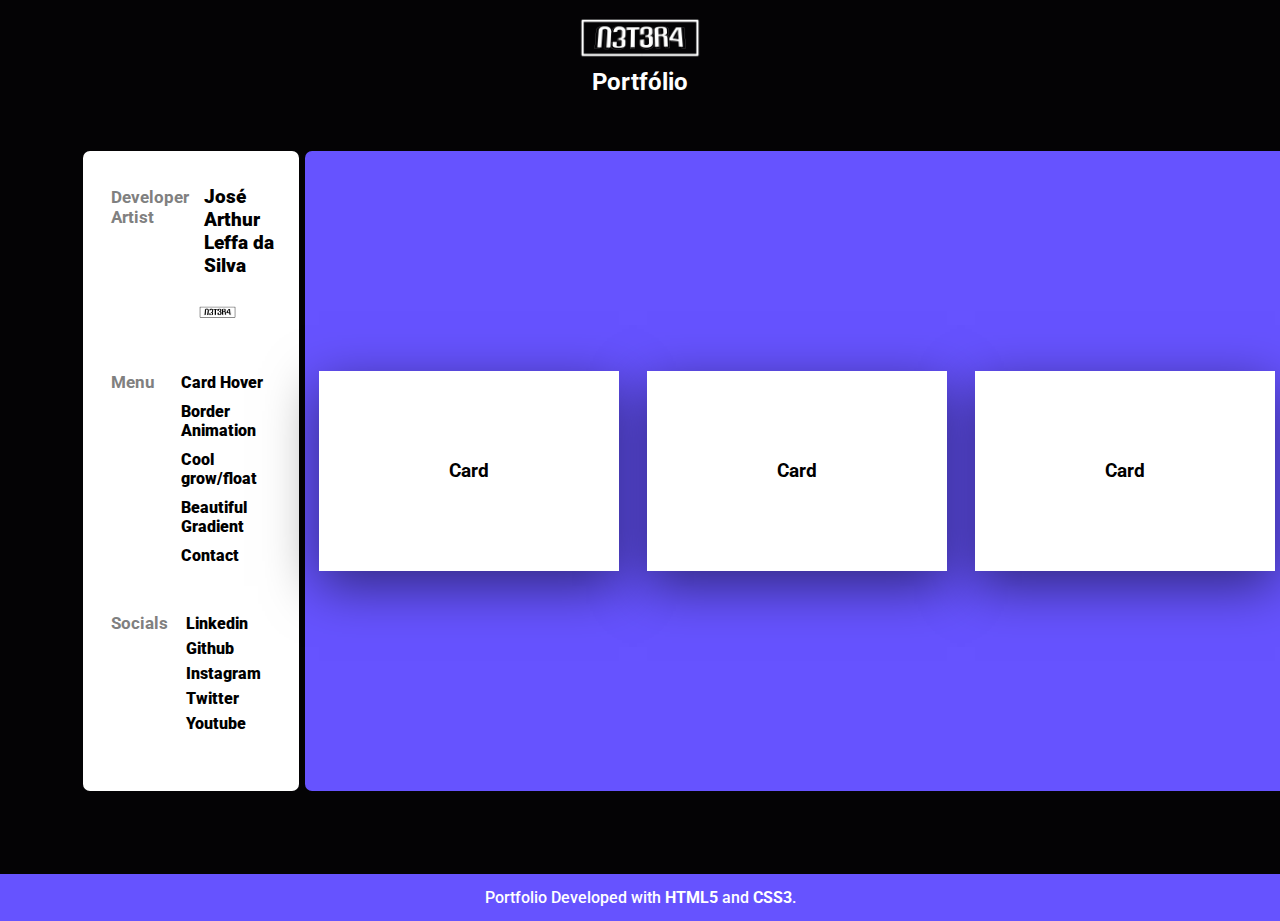
<file: index.html>
<!DOCTYPE html>
<html>

<head>
  <meta charset="utf-8">
  <meta name="viewport" content="width=device-width">
  <title>Portfólio</title>
  <link href="style.css" rel="stylesheet" type="text/css" />
  <link rel="icon" type="image/x-icon" href="favicon.png">
</head>

<body>

  <div class='logo-div'>
    <img src='logo.png' class='logo-top'>
    <h2>Portfólio</h2>
  </div>

  <!--  Quadro Principal  -->
  <div class='frame'>

    <!-- Menu -->
    <div class='side-menu'>

      <!-- Opção Menu de Identificação -->
      <div class='menu-item'>

        <!-- Título do item -->
        <div class='menu-item-title'>
          <h5>Developer Artist</h5>
        </div>

        <!-- Links -->
        <div class='menu-item-nav' id='name'>
          <p>José Arthur Leffa da Silva</p>
          <a href='https://open.spotify.com/artist/4T1YemQzUOYXRFoQW3nEl6' target="_blank"><img src='logo_black.png'
              class='logo'></a>
        </div>

      </div>

      <!-- Opção Menu de Artes CSS -->
      <div class='menu-item'>

        <!-- Título do item -->
        <div class='menu-item-title'>
          <h5>Menu</h5>
        </div>

        <!-- Links -->
        <div class='menu-item-nav'>
          <a href='index.html'>Card Hover</a>
          <a href='border.html'>Border Animation</a>
          <a href='grow.html'>Cool grow/float</a>
          <a href='gradient.html'>Beautiful Gradient</a>
          <a href='thank.html'>Contact</a>
        </div>

      </div>

      <!-- Menu Social -->
      <div class='menu-item'>

        <!-- Título do item -->
        <div class='menu-item-title'>
          <h5>Socials</h5>
        </div>

        <!-- Links -->
        <div class='menu-item-nav'>
          <ul>
            <li>
              <a href='https://www.linkedin.com/in/jos%C3%A9-arthur-leffa/' target="_blank">Linkedin</a>
            </li>
            <li>
              <a href='https://github.com/n3t3r4' target="_blank">Github</a>
            </li>
            <li>
              <a href='https://www.instagram.com/n3t3r4' target="_blank">Instagram</a>
            </li>
            <li>
              <a href='https://twitter.com/n3t3r4' target="_blank">Twitter</a>
            </li>
            <li>
              <a href='https://www.youtube.com/channel/UCCMzMfdz08-WOwqhCOuwPaA' target="_blank">Youtube</a>
            </li>
          </ul>
        </div>

      </div>

    </div>

    <!-- Quadro de pintura -->
    <div class='page'>

      <div class='container'>

        <!-- Card Hover Grow -->


        <div class="card">

          <div class='face close'>

            <div class='card-content'>
              <h3>Card</h3>
            </div>

          </div>

          <div class='face open'>
            <div clas='content'>
              <p>Lorem ipsum dolor sit amet, consectetur adipiscing elit, sed do eiusmod tempor incididunt ut labore et
                dolore magna aliqua. Ut enim ad minim veniam, quis nostrud exercitation ullamco laboris nisi ut aliquip
                ex ea commodo consequat.</p>
            </div>
          </div>
        </div>

        <div class="card">

          <div class='face close'>

            <div class='card-content'>
              <h3>Card</h3>
            </div>

          </div>

          <div class='face open'>
            <div clas='content'>
              <p>Lorem ipsum dolor sit amet, consectetur adipiscing elit, sed do eiusmod tempor incididunt ut labore et
                dolore magna aliqua. Ut enim ad minim veniam, quis nostrud exercitation ullamco laboris nisi ut aliquip
                ex ea commodo consequat.</p>
            </div>
          </div>
        </div>

        <div class="card">

          <div class='face close'>

            <div class='card-content'>
              <h3>Card</h3>
            </div>

          </div>

          <div class='face open'>
            <div clas='content'>
              <p>Lorem ipsum dolor sit amet, consectetur adipiscing elit, sed do eiusmod tempor incididunt ut labore et
                dolore magna aliqua. Ut enim ad minim veniam, quis nostrud exercitation ullamco laboris nisi ut aliquip
                ex ea commodo consequat.</p>
            </div>
          </div>
        </div>

      </div>

    </div>
  </div>

  <footer>
    <span>Portfolio Developed with <b>HTML5</b> and <b>CSS3</b>.</span>
  </footer>


</body>

</html>
</file>
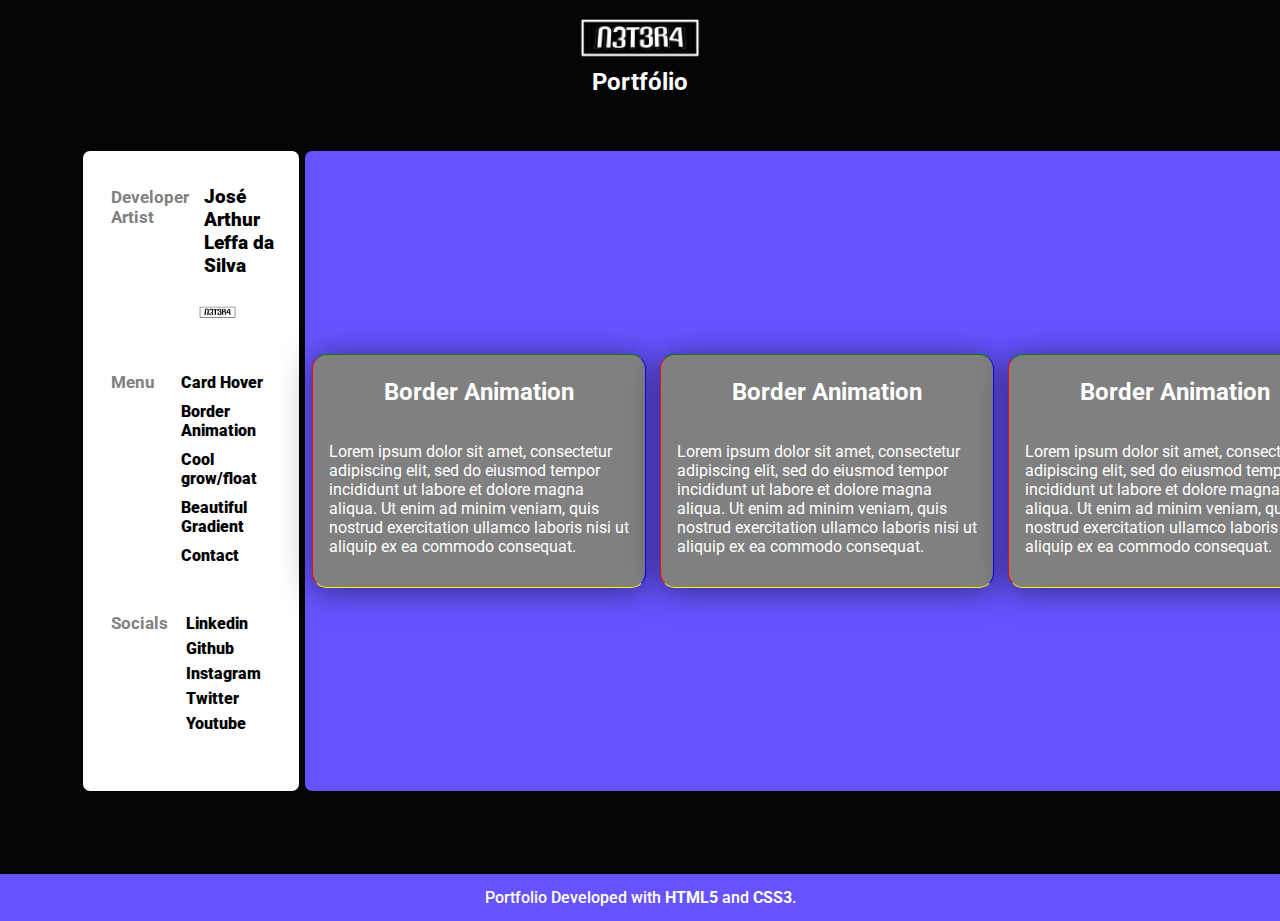
<file: border.html>
<!DOCTYPE html>
<html>

<head>
  <meta charset="utf-8">
  <meta name="viewport" content="width=device-width">
  <title>Portfólio</title>
  <link href="style.css" rel="stylesheet" type="text/css" />
  <link rel="icon" type="image/x-icon" href="favicon.png">
</head>

<body>

  <div class='logo-div'>
    <img src='logo.png' class='logo-top'>
    <h2>Portfólio</h2>
  </div>

  <!--  Quadro Principal  -->
  <div class='frame'>

    <!-- Menu -->
    <div class='side-menu'>

      <!-- Opção Menu de Identificação -->
      <div class='menu-item'>

        <!-- Título do item -->
        <div class='menu-item-title'>
          <h5>Developer Artist</h5>
        </div>

        <!-- Links -->
        <div class='menu-item-nav' id='name' id='name'>
          <p>José Arthur Leffa da Silva</p>
          <a href='https://open.spotify.com/artist/4T1YemQzUOYXRFoQW3nEl6' target="_blank"><img src='logo_black.png'
              class='logo'></a>
        </div>

      </div>

      <!-- Opção Menu de Artes CSS -->
      <div class='menu-item'>

        <!-- Título do item -->
        <div class='menu-item-title'>
          <h5>Menu</h5>
        </div>

        <!-- Links -->
        <div class='menu-item-nav'>
          <a href='index.html'>Card Hover</a>
          <a href='border.html'>Border Animation</a>
          <a href='grow.html'>Cool grow/float</a>
          <a href='gradient.html'>Beautiful Gradient</a>
          <a href='thank.html'>Contact</a>
        </div>

      </div>

      <!-- Menu Social -->
      <div class='menu-item'>

        <!-- Título do item -->
        <div class='menu-item-title'>
          <h5>Socials</h5>
        </div>

        <!-- Links -->
        <div class='menu-item-nav'>
          <ul>
            <li>
              <a href='https://www.linkedin.com/in/jos%C3%A9-arthur-leffa/' target="_blank">Linkedin</a>
            </li>
            <li>
              <a href='https://github.com/n3t3r4' target="_blank">Github</a>
            </li>
            <li>
              <a href='https://www.instagram.com/n3t3r4' target="_blank">Instagram</a>
            </li>
            <li>
              <a href='https://twitter.com/n3t3r4' target="_blank">Twitter</a>
            </li>
            <li>
              <a href='https://www.youtube.com/channel/UCCMzMfdz08-WOwqhCOuwPaA' target="_blank">Youtube</a>
            </li>
          </ul>
        </div>

      </div>

    </div>

    <!-- Quadro de pintura -->
    <div class='page'>

      <div class='container'>

        <!-- Border Animation -->

        <article class='border-animation'>
          <h2>Border Animation</h2>

          <p>Lorem ipsum dolor sit amet, consectetur adipiscing elit, sed do eiusmod tempor incididunt ut labore et
            dolore magna aliqua. Ut enim ad minim veniam, quis nostrud exercitation ullamco laboris nisi ut aliquip
            ex ea commodo consequat.</p>

          <span class='border-animation-top'></span>
          <span class='border-animation-right'></span>
          <span class='border-animation-bottom'></span>
          <span class='border-animation-left'></span>

        </article>

        <article class='border-animation'>
          <h2>Border Animation</h2>

          <p>Lorem ipsum dolor sit amet, consectetur adipiscing elit, sed do eiusmod tempor incididunt ut labore et
            dolore magna aliqua. Ut enim ad minim veniam, quis nostrud exercitation ullamco laboris nisi ut aliquip
            ex ea commodo consequat.</p>

          <span class='border-animation-top'></span>
          <span class='border-animation-right'></span>
          <span class='border-animation-bottom'></span>
          <span class='border-animation-left'></span>

        </article>

        <article class='border-animation'>
          <h2>Border Animation</h2>

          <p>Lorem ipsum dolor sit amet, consectetur adipiscing elit, sed do eiusmod tempor incididunt ut labore et
            dolore magna aliqua. Ut enim ad minim veniam, quis nostrud exercitation ullamco laboris nisi ut aliquip
            ex ea commodo consequat.</p>

          <span class='border-animation-top'></span>
          <span class='border-animation-right'></span>
          <span class='border-animation-bottom'></span>
          <span class='border-animation-left'></span>

        </article>

      </div>

    </div>
  </div>

  <footer>
    <span>Portfolio Developed with <b>HTML5</b> and <b>CSS3</b>.</span>
  </footer>


</body>

</html>
</file>
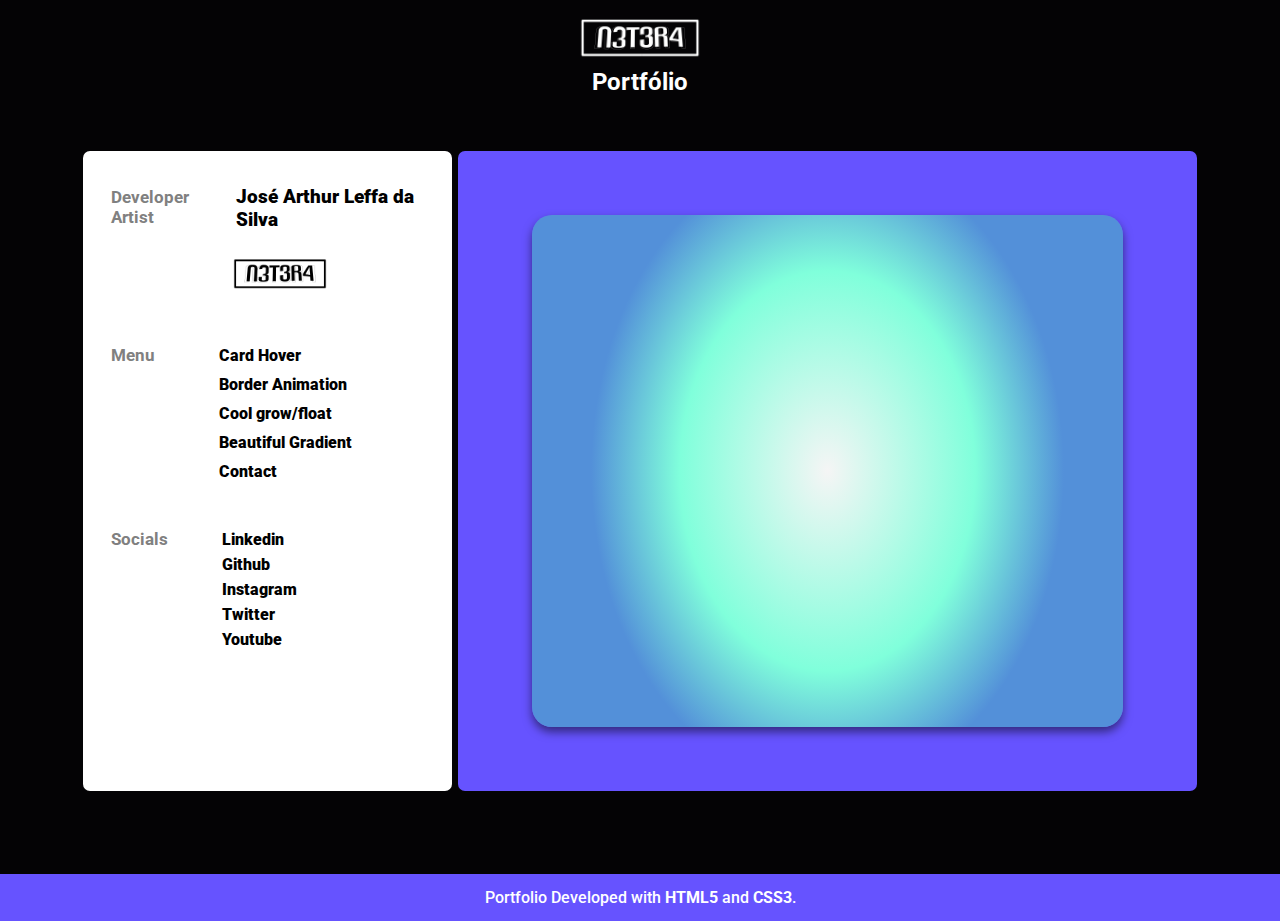
<file: gradient.html>
<!DOCTYPE html>
<html>

<head>
  <meta charset="utf-8">
  <meta name="viewport" content="width=device-width">
  <title>Portfólio</title>
  <link href="style.css" rel="stylesheet" type="text/css" />
  <link rel="icon" type="image/x-icon" href="favicon.png">
</head>

<body>

  <div class='logo-div'>
    <img src='logo.png' class='logo-top'>
    <h2>Portfólio</h2>
  </div>

  <!--  Quadro Principal  -->
  <div class='frame'>

    <!-- Menu -->
    <div class='side-menu'>

      <!-- Opção Menu de Identificação -->
      <div class='menu-item'>

        <!-- Título do item -->
        <div class='menu-item-title'>
          <h5>Developer Artist</h5>
        </div>

        <!-- Links -->
        <div class='menu-item-nav' id='name' id='name'>
          <p>José Arthur Leffa da Silva</p>
          <a href='https://open.spotify.com/artist/4T1YemQzUOYXRFoQW3nEl6' target="_blank"><img src='logo_black.png'
              class='logo'></a>
        </div>

      </div>

      <!-- Opção Menu de Artes CSS -->
      <div class='menu-item'>

        <!-- Título do item -->
        <div class='menu-item-title'>
          <h5>Menu</h5>
        </div>

        <!-- Links -->
        <div class='menu-item-nav'>
          <a href='index.html'>Card Hover</a>
          <a href='border.html'>Border Animation</a>
          <a href='grow.html'>Cool grow/float</a>
          <a href='gradient.html'>Beautiful Gradient</a>
          <a href='thank.html'>Contact</a>
        </div>

      </div>

      <!-- Menu Social -->
      <div class='menu-item'>

        <!-- Título do item -->
        <div class='menu-item-title'>
          <h5>Socials</h5>
        </div>

        <!-- Links -->
        <div class='menu-item-nav'>
          <ul>
            <li>
              <a href='https://www.linkedin.com/in/jos%C3%A9-arthur-leffa/' target="_blank">Linkedin</a>
            </li>
            <li>
              <a href='https://github.com/n3t3r4' target="_blank">Github</a>
            </li>
            <li>
              <a href='https://www.instagram.com/n3t3r4' target="_blank">Instagram</a>
            </li>
            <li>
              <a href='https://twitter.com/n3t3r4' target="_blank">Twitter</a>
            </li>
            <li>
              <a href='https://www.youtube.com/channel/UCCMzMfdz08-WOwqhCOuwPaA' target="_blank">Youtube</a>
            </li>
          </ul>
        </div>

      </div>

    </div>

    <!-- Quadro de pintura -->
    <div class='page'>

      <div class='container'>

        <!-- Beautiful Gradient -->


        <div class='gradient'>

        </div>


      </div>

    </div>
  </div>

  <footer>
    <span>Portfolio Developed with <b>HTML5</b> and <b>CSS3</b>.</span>
  </footer>


</body>

</html>
</file>
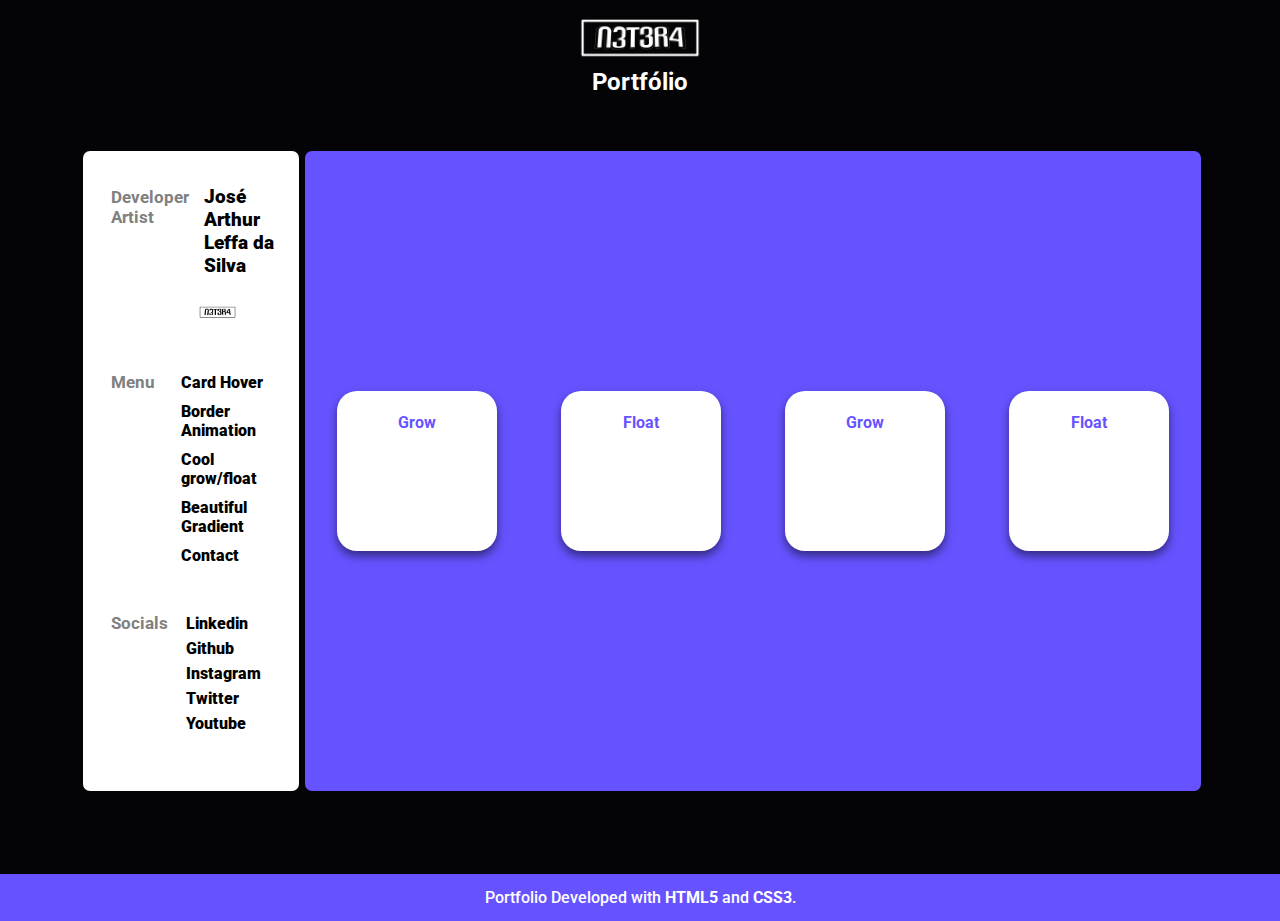
<file: grow.html>
<!DOCTYPE html>
<html>

<head>
  <meta charset="utf-8">
  <meta name="viewport" content="width=device-width">
  <title>Portfólio</title>
  <link href="style.css" rel="stylesheet" type="text/css" />
  <link rel="icon" type="image/x-icon" href="favicon.png">
</head>

<body>

  <div class='logo-div'>
    <img src='logo.png' class='logo-top'>
    <h2>Portfólio</h2>
  </div>

  <!--  Quadro Principal  -->
  <div class='frame'>

    <!-- Menu -->
    <div class='side-menu'>

      <!-- Opção Menu de Identificação -->
      <div class='menu-item'>

        <!-- Título do item -->
        <div class='menu-item-title'>
          <h5>Developer Artist</h5>
        </div>

        <!-- Links -->
        <div class='menu-item-nav' id='name' id='name'>
          <p>José Arthur Leffa da Silva</p>
          <a href='https://open.spotify.com/artist/4T1YemQzUOYXRFoQW3nEl6' target="_blank"><img src='logo_black.png'
              class='logo'></a>
        </div>

      </div>

      <!-- Opção Menu de Artes CSS -->
      <div class='menu-item'>

        <!-- Título do item -->
        <div class='menu-item-title'>
          <h5>Menu</h5>
        </div>

        <!-- Links -->
        <div class='menu-item-nav'>
          <a href='index.html'>Card Hover</a>
          <a href='border.html'>Border Animation</a>
          <a href='grow.html'>Cool grow/float</a>
          <a href='gradient.html'>Beautiful Gradient</a>
          <a href='thank.html'>Contact</a>
        </div>

      </div>

      <!-- Menu Social -->
      <div class='menu-item'>

        <!-- Título do item -->
        <div class='menu-item-title'>
          <h5>Socials</h5>
        </div>

        <!-- Links -->
        <div class='menu-item-nav'>
          <ul>
            <li>
              <a href='https://www.linkedin.com/in/jos%C3%A9-arthur-leffa/' target="_blank">Linkedin</a>
            </li>
            <li>
              <a href='https://github.com/n3t3r4' target="_blank">Github</a>
            </li>
            <li>
              <a href='https://www.instagram.com/n3t3r4' target="_blank">Instagram</a>
            </li>
            <li>
              <a href='https://twitter.com/n3t3r4' target="_blank">Twitter</a>
            </li>
            <li>
              <a href='https://www.youtube.com/channel/UCCMzMfdz08-WOwqhCOuwPaA' target="_blank">Youtube</a>
            </li>
          </ul>
        </div>

      </div>

    </div>

    <!-- Quadro de pintura -->
    <div class='page'>

      <div class='container'>

        <!-- Cool Grow/Float -->


        <div class='grow-float'>
          <div class='grow'>
            <h4>Grow</h4>
          </div>
          <div class='float'>
            <h4>Float</h4>
          </div>
          <div class='grow'>
            <h4>Grow</h4>
          </div>
          <div class='float'>
            <h4>Float</h4>
          </div>
        </div>

      </div>

    </div>
  </div>

  <footer>
    <span>Portfolio Developed with <b>HTML5</b> and <b>CSS3</b>.</span>
  </footer>


</body>

</html>
</file>
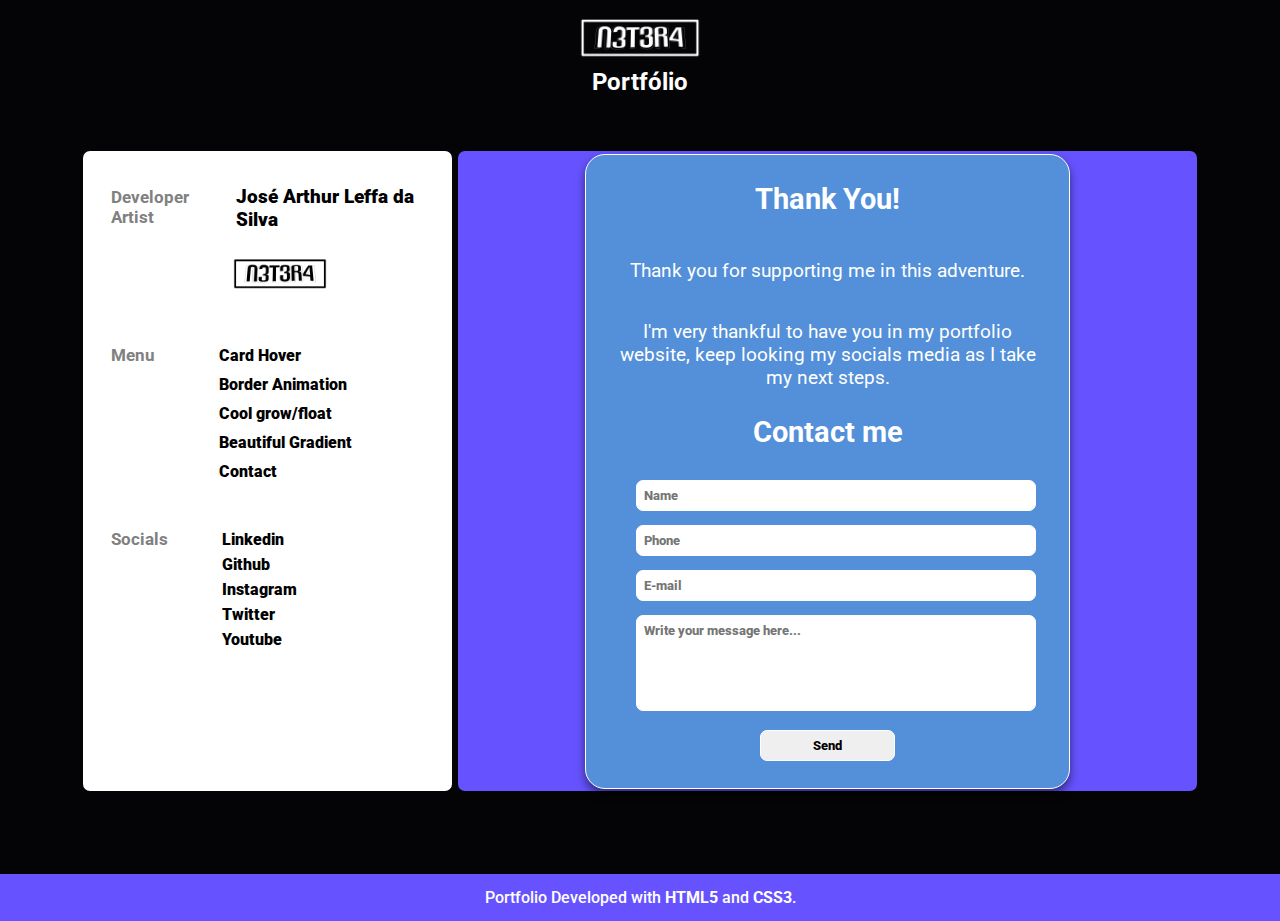
<file: thank.html>
<!DOCTYPE html>
<html>

<head>
  <meta charset="utf-8">
  <meta name="viewport" content="width=device-width">
  <title>Portfólio</title>
  <link href="style.css" rel="stylesheet" type="text/css" />
  <link rel="icon" type="image/x-icon" href="favicon.png">
</head>

<body>

  <div class='logo-div'>
    <img src='logo.png' class='logo-top'>
    <h2>Portfólio</h2>
  </div>

  <!--  Quadro Principal  -->
  <div class='frame'>

    <!-- Menu -->
    <div class='side-menu'>

      <!-- Opção Menu de Identificação -->
      <div class='menu-item'>

        <!-- Título do item -->
        <div class='menu-item-title'>
          <h5>Developer Artist</h5>
        </div>

        <!-- Links -->
        <div class='menu-item-nav' id='name' id='name'>
          <p>José Arthur Leffa da Silva</p>
          <a href='https://open.spotify.com/artist/4T1YemQzUOYXRFoQW3nEl6' target="_blank"><img src='logo_black.png'
              class='logo'></a>
        </div>

      </div>

      <!-- Opção Menu de Artes CSS -->
      <div class='menu-item'>

        <!-- Título do item -->
        <div class='menu-item-title'>
          <h5>Menu</h5>
        </div>

        <!-- Links -->
        <div class='menu-item-nav'>
          <a href='index.html'>Card Hover</a>
          <a href='border.html'>Border Animation</a>
          <a href='grow.html'>Cool grow/float</a>
          <a href='gradient.html'>Beautiful Gradient</a>
          <a href='thank.html'>Contact</a>
        </div>

      </div>

      <!-- Menu Social -->
      <div class='menu-item'>

        <!-- Título do item -->
        <div class='menu-item-title'>
          <h5>Socials</h5>
        </div>

        <!-- Links -->
        <div class='menu-item-nav'>
          <ul>
            <li>
              <a href='https://www.linkedin.com/in/jos%C3%A9-arthur-leffa/' target="_blank">Linkedin</a>
            </li>
            <li>
              <a href='https://github.com/n3t3r4' target="_blank">Github</a>
            </li>
            <li>
              <a href='https://www.instagram.com/n3t3r4' target="_blank">Instagram</a>
            </li>
            <li>
              <a href='https://twitter.com/n3t3r4' target="_blank">Twitter</a>
            </li>
            <li>
              <a href='https://www.youtube.com/channel/UCCMzMfdz08-WOwqhCOuwPaA' target="_blank">Youtube</a>
            </li>
          </ul>
        </div>

      </div>

    </div>

    <!-- Quadro de pintura -->
    <div class='page'>

      <div class='container'>

        <!-- Thank You -->


        <div class='thank-you'>
          <h2>Thank You!</h2>
          <p>Thank you for supporting me in this adventure. </p>
          <p>I'm very thankful to have you in my portfolio website, keep
            looking my socials media as I take my next steps.</p>


          <!-- Formulário -->

          <div class='contact' id='contact'>

            <div class='form-title'>
              <h2>Contact me</h2>
            </div>

            <div class='form'>

              <form method='post' action="https://getform.io/f/1ca01eb9-e467-488d-b2d2-f0df74c0f2df">

                <input type="hidden" name="_gotcha" style="display:none !important">

                <div>
                  <input required type="text" id='form-name' name='name' placeholder="Name" />
                </div>

                <div>
                  <input required type='tel' id='phone' name='phone' placeholder="Phone" />
                </div>

                <div>
                  <input required type='email' id='email' name='email' placeholder="E-mail" />
                </div>

                <div>
                  <textarea required name='message' id='message' name='message'
                    placeholder="Write your message here..."></textarea>
                </div>

                <div class='submit'>
                  <input type='submit' id='submit' value="Send" />
                </div>

              </form>
            </div>

          </div>
        </div>

      </div>

    </div>
  </div>

  <footer>
    <span>Portfolio Developed with <b>HTML5</b> and <b>CSS3</b>.</span>
  </footer>


</body>

</html>
</file>
<file: style.css>
@import url('https://fonts.googleapis.com/css2?family=Itim&family=Roboto+Slab:wght@200;400&family=Roboto:ital,wght@0,100;1,100&display=swap');

body {
  margin: 0;
  background-color: #040305;
  font-family: 'Roboto', sans-serif;
}

.logo-div {
  display: flex;
  flex-direction: column;
  align-items: center;
  justify-content: center;
}

h2{
  color: white;
  margin-top: 7px;
}

.logo-top {
  width: 10%;
  padding-top: 14px;
}

.logo {
  width: 50%;
  margin-left: -11px;
}

.frame {
  display: flex;
  margin: 2rem 5rem 5rem 5rem;
}

.side-menu {
  display: flex;
  flex-direction: column;
  flex: 1;
  background-color: white;
  border-radius: 7px;
  width: 30rem;
  height: 40rem;
  margin: 3px;
}

.menu-item {
  display: flex;
  align-items: baseline;
  padding: 7px;
  justify-content: flex-start;
}

.menu-item-title {
  display: flex;
  justify-content: start;
  width: 23%;
  padding-left: 21px;
  color: grey;
  font-weight: 900;
  font-size: 1.3rem;
}

#name {
  padding-left: 47px;
  font-size: 1.2rem;
}

.menu-item-nav {
  display: flex;
  flex-direction: column;
  justify-content: start;
  padding-left: 21px;
  font-weight: 900;
}

.menu-item-nav > a {
  text-decoration: none;
  color: black;
  padding: 5px;
}

ul {
  list-style: none;
  padding: 5px;
}

li > a {
  text-decoration: none;
  color: black;
}

li {
  padding: 3px;
}

.page {
  display: flex;
  flex: 2;
  border-radius: 7px;
  width: 100%;
  background-color: #6653FF;
  margin: 3px;
}

/* Card Hover Grow */

.container {
  display: flex;
  align-items: center;
  justify-content: space-evenly;
  width: 100%;
  height: 100%;
}

.card {
  cursor: pointer;
  position: relative;
  padding: 14px;
}

.container .card .face{
    width: 300px;
    height: 200px;
    transition: 0.5s;
}

.container .card .face.close{
    position: relative;
    background: white;
    display: flex;
    justify-content: center;
    align-items: center;
    z-index: 1;
    transform: translateY(100px);
}

.container .card:hover .face.close{
    background: grey;
    transform: translateY(0);
}

.container .card .face.close .content{
    opacity: 0.2;
    transition: 0.5s;
}

.container .card:hover .face.close .content{
    opacity: 1;
}

.container .card .face.close .content img{
    max-width: 100px;
}

.container .card .face.close .content h3{
    margin: 10px 0 0;
    padding: 0;
    color: #fff;
    text-align: center;
    font-size: 1.5em;
}

.container .card .face.open{
    position: relative;
    background: #fff;
    display: flex;
    justify-content: center;
    align-items: center;
    padding: 20px;
    box-sizing: border-box;
    box-shadow: 0 15px 50px rgba(0, 0, 0, 0.5);
    transform: translateY(-100px);
}

.container .card:hover .face.open{
    transform: translateY(0);
}

.container .card .face.open .content p{
    margin: 0;
    padding: 0;
}

.container .card .face.open .content a{
    margin: 15px 0 0;
    display:  inline-block;
    text-decoration: none;
    font-weight: 900;
    color: #333;
    padding: 5px;
    border: 1px solid #333;
}

.container .card .face.open .content a:hover{
    background: #333;
    color: #fff;
}

.content {
  padding: 7px;
}

/* Border Animation */

.border-animation {
  position: relative;
  width: 300px;
  height: 200px;
  background-color: grey;
  color: white;
  border-top: 1px solid green;
  border-right: 1px solid blue;
  border-bottom: 1px solid yellow;
  border-left: 1px solid red;
  display: flex;
  flex-direction: column;
  justify-content: space-around;
  align-items: center;
  padding: 1rem;
  margin: 7px;
  border-radius: 15px;
  box-shadow: 0px 3px 30px 0px rgba(0, 0, 0, 0.5); 
  overflow: hidden;
}

.border-animation > span {
  position: absolute;
}

.border-animation-top {
  top: 0;
  left: 0;
  width: 0;
  height: 5px;
  background: linear-gradient( 90deg, transparent 50%, rgba(0, 255, 0, 0.5), green);
}

.border-animation-right {
  top: 0;
  right: 0;
  width: 5px;
  height: 0;
  background: linear-gradient( 90deg, transparent 50%, rgba(0, 0, 255, 0.5), blue);
}

.border-animation-bottom {
  right: 0;
  bottom: 0;
  height: 5px;
  background: linear-gradient( 90deg, transparent 50%, rgba(255, 255, 0, 0.5), yellow);
}

.border-animation-left {
  left: 0;
  bottom: 0;
  width: 5px;
  height: 0;
  background: linear-gradient( 90deg, transparent 50%, rgba(255, 0, 0, 0.5), red);
}

/* Animate Top and Bottom Border */

.border-animation-top {
  animation: animateTop 3s ease-in-out infinite;
}

.border-animation-bottom {
  animation: animateBottom 3s ease-in-out infinite;
}

@keyframes animateTop {
  25% {
    width: 100%;
    opacity: 1;
  }

  30%,
  100% {
    opacity: 0;
  }
}

@keyframes animateBottom {
  0%,
  50% {
    opacity: 0;
    width: 0;
  }

  75% {
    opacity: 1;
    width: 100%;
  }
  
  76%,
  100% {
    opacity: 0;
  }
}

/* Animate Right and Left Border */

.border-animation-right {
  animation: animateRight 3s ease-in-out infinite;
}

.border-animation-left {
  animation: animateLeft 3s ease-in-out infinite;
}

@keyframes animateLeft {
  0%,
  75% {
    opacity: 0;
    bottom: 0;
    height: 0;
  }

  100% {
    opacity: 1;
    height: 100%;
  }
}

@keyframes animateRight {
  0%,
  25% {
    opacity: 0;
    height: 0;
  }

  50% {
    opacity: 1;
    height: 100%;
  }
  
  55%,
  100% {
    height:100%;
    opacity: 0;
  }
}

/* Cool Grow/Float */

.grow-float {
  display: flex;
}

.grow {
  background-color: white;
  width: 10rem;
  height: 10rem;
  margin: 2rem;
  border-radius: 20px;
  text-align: center;
  color: #6653FF;
  transition: all ease 0.2s;
  box-shadow: 0px 5px 10px 0px rgba(0, 0, 0, 0.5);
}

.grow:hover {
  transform: scale(1.1);
  box-shadow: 0px 10px 20px 2px rgba(0, 0, 0, 0.25);
}

.float {
  background-color: white;
  width: 10rem;
  height: 10rem;
  margin: 2rem;
  border-radius: 20px;
  text-align: center;
  color: #6653FF;
  transition: all ease 0.2s;
  box-shadow: 0px 5px 10px 0px rgba(0, 0, 0, 0.5);
}

.float:hover {
  transform: translateY(-5px);
  box-shadow: 0px 10px 20px 2px rgba(0, 0, 0, 0.25);
}

/* Beautiful Gradient */

.gradient {
  background: radial-gradient(ellipse 50% 400px, whitesmoke, #80FFDB 50%, #5390D9 80%);
  width: 80%;
  height: 80%;
  border-radius: 20px;
  box-shadow: 0px 5px 10px 0px rgba(0, 0, 0, 0.5); 
}

/* Thank You */ 

.thank-you {
  border-radius: 20px;
  border: 1px solid white;
  box-shadow: 0px 5px 10px 0px rgba(0, 0, 0, 0.5); 
  display: flex;
  flex-direction: column;
  align-items: center;
  background-color: #5390D9;
  color: white;
  width: 60%;
  text-align: center;
  font-size: 1.2rem;
  padding: 20px;
}

/* Form */

form {
  width: 24rem;
}

.form {
  display: flex;
}

form > div {
  padding: 7px 0px;
}

input {
  padding: 7px;
  border-radius: 7px;
  border: 1px solid white;
  width: 100%;
  font-family: 'Roboto', sans-serif;
  font-weight: 800;
}

input:focus {
  outline: none;
}

textarea {
  resize: none;
  padding: 7px;
  border-radius: 7px;
  width: 100%;
  height: 80px;
  border: 1px solid white;
  font-family: 'Roboto', sans-serif;
  font-weight: 800;
}

textarea:focus {
  outline: none;
}

.submit {
  display: flex;
  flex-direction: column;
  align-items: center;
  justify-content: center;
  width: 35%;
  margin: auto;
  font-family: 'Roboto', sans-serif;
}

/* Footer */

footer {
  background-color: #6653FF;
  color: white;
  font-weight: 500;
  display: flex;
  justify-content: center;
  padding: 14px;
  margin-bottom: -2px;
}

/* Responsive CSS */

@media screen and (max-width: 1124px){
  h5 {
    font-size: 12px;
  }
  
  .logo-top {
    width: 25%;
  }

  .frame {
    flex-direction: column;
    margin: 2rem 5rem 5rem 2rem;
  }

  .side-menu {
    display: flex;
    flex: auto;
    flex-direction: column;
    width: 116%;
    height: 34rem;
  }

  .page {
    width: 110%;
    padding: 25px 10px;
  }

  .container {
    flex-direction: column;
  }

  .grow-float {
    flex-direction: column;
  }

  .gradient {
    width: 300px;
    height: 250px;
    margin: 14px;
  }

  form {
    width: 12rem;
  }

  .thank-you {
    width: 85%;
  }
}
</file>
